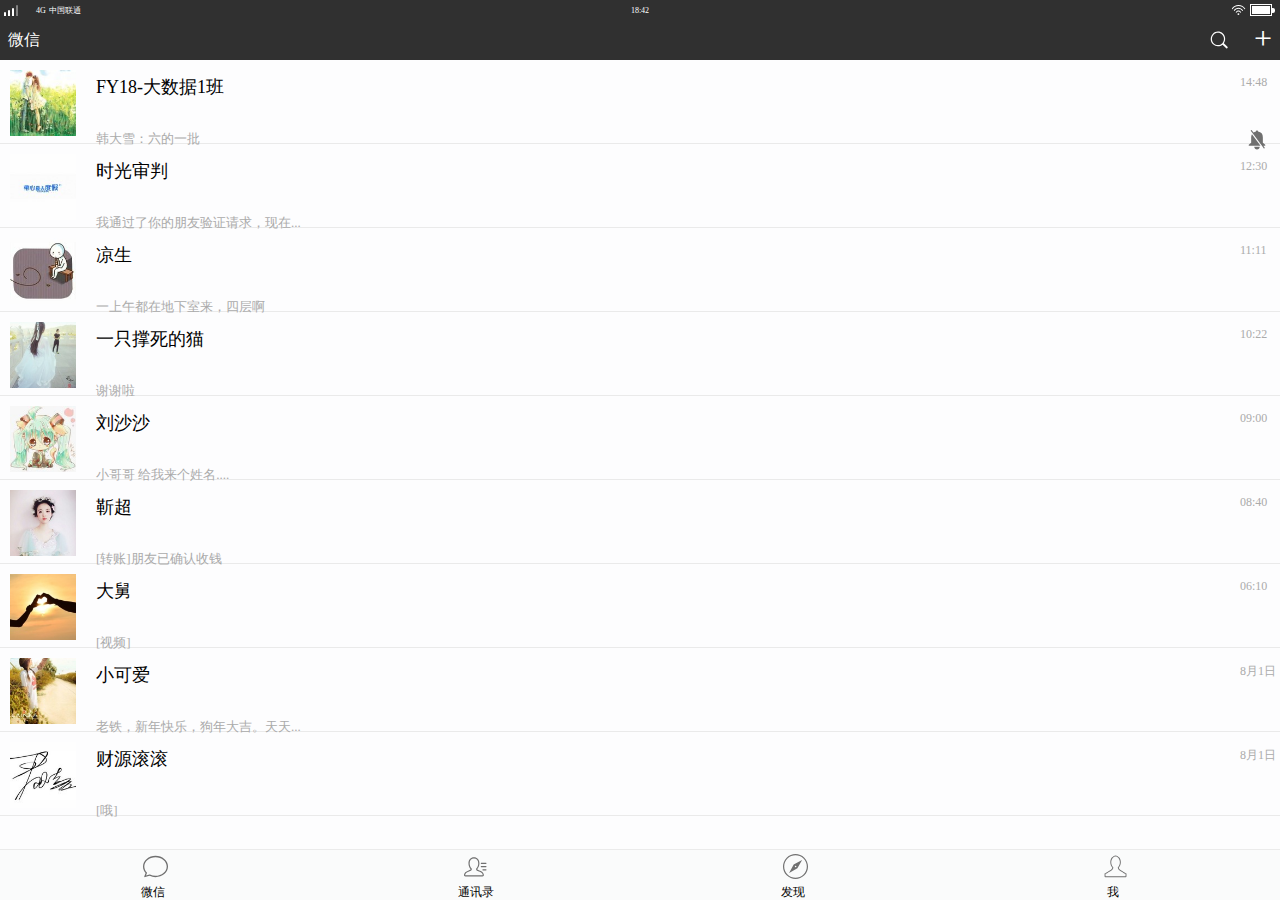
<file: page/index.html>
<!DOCTYPE html>
<html lang="en">
<head>
    <meta charset="UTF-8">
    <title>微信APP</title>
    <meta name="viewport" content="width=device-width, initial-scale=1.0, maximum-scale=1.0, user-scalable=0">
    <link rel="stylesheet" href="../css/common.css">
    <link rel="stylesheet" href="../css/container.css" >
    <link rel="stylesheet" href="../css/signal.css">
    <link rel="stylesheet" href="../css/title.css">

    <link rel="stylesheet" href="../css/menu.css">
</head>
<body>
<!--container start-->
<div class="container ">
    <!--signal start-->
    <div id="signal">
        <div id="signal-left">
            <div id="signal-area">
                <div class="signal-ok"></div>
                <div class="signal-ok"></div>
                <div class="signal-ok"></div>
                <div class="signal-err"></div>
            </div>
            <div id="xG" >4G</div>
            <div id="operation" >中国联通</div>
        </div>
        <div id="signal-center" class=" xy-center">18:42</div>
        <div id="signal-right" >
            <div id="wifi" >
                <div id="wifi-area" ></div>
                <div id="wifi-area" ></div>
                <div id="wifi-area" ></div>
                <div id="wifi-area" ></div>
            </div>
            <div id="battery"">
                <div id="battery-body"  >
                    <div id="battery-core" class="changing"></div>
                </div>
                <div id="battery-header"  ></div>
            </div>
        </div></div>
    <!--signal end-->
    <!--title start-->
    <div id="title" >
        <div id="title-left" >
            微信
        </div>
        <div id="title-center" >
            <a href="search.html"><div id="title-search"></div></a>
        </div>
        <div id="title-right">
            +
        </div>
        <div id="title-add-active" >
            <div class="title-add-active-after ">
                <div class="title-add-active-after-left "  id="add1"></div>
                <div class="title-add-active-after-right ">发起群聊</div>
            </div>
            <div class="title-add-active-after " >
                <div class="title-add-active-after-left "  id="add2"></div>
                <div class="title-add-active-after-right ">添加朋友</div>
            </div>
            <div class="title-add-active-after " >
                <div class="title-add-active-after-left "  id="add3"></div>
                <div class="title-add-active-after-right ">扫一扫</div>
            </div>
            <div class="title-add-active-after " >
                <div class="title-add-active-after-left " id="add4" ></div>
                <div class="title-add-active-after-right ">收付款</div>
            </div>
            <div class="title-add-active-after " >
                <div class="title-add-active-after-left " id="add5" ></div>
                <div class="title-add-active-after-right ">帮助与反馈</div>
            </div>
        </div>
    </div>
    <!--title end-->
    <!--dynamic start-->
    <div id="dynamic"></div>
    <!--dynamic end-->
    <!--menu start-->
    <div id="menu">
        <div class="menu-box " data-page="../page/dynamic/chat.html">
            <div class="menu-box-top" id="menu1"></div>
            <div class="menu-box-bottom ">&nbsp;&nbsp;微信</div>
        </div>
        <div class="menu-box " data-page="../page/dynamic/contacts.html">
            <div class="menu-box-top "id="menu2"></div>
            <div class="menu-box-bottom ">&nbsp;通讯录</div>
        </div>
        <div class="menu-box " data-page="../page/dynamic/discover.html">
            <div class="menu-box-top "id="menu3"></div>
            <div class="menu-box-bottom ">&nbsp;&nbsp;发现</div>
        </div>
        <div class="menu-box " data-page="../page/dynamic/me.html">
            <div class="menu-box-top "id="menu4"></div>
            <div class="menu-box-bottom ">&nbsp;&nbsp;&nbsp;&nbsp;我</div>
        </div>
    </div>
    <!--menu end-->
</div>
<!--container end-->
</body>
</html>
<!--引入脚本-->
<script src="../JS/jquery.js"></script>
<script src="../JS/router.js"></script>
<script src="../JS/index.js"></script>
</file>
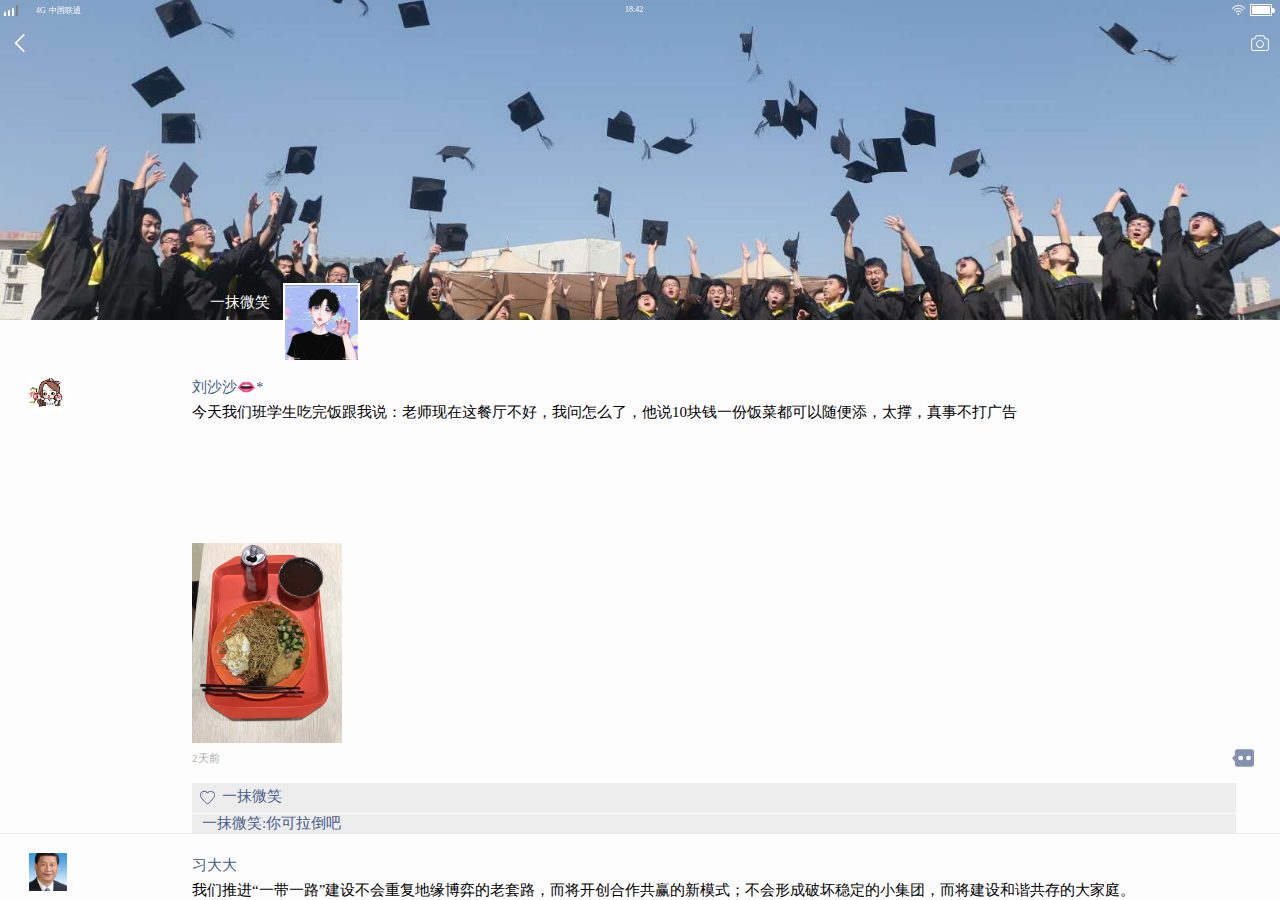
<file: page/friends.html>
<!DOCTYPE html>
<html lang="en">
<head>
    <meta charset="UTF-8">
    <title>微信APP</title>
    <meta name="viewport" content="width=device-width, initial-scale=1.0, maximum-scale=1.0, user-scalable=0">
    <link rel="stylesheet" href="../css/common.css">
    <link rel="stylesheet" href="../css/friends.css/container.css" >
    <link rel="stylesheet" href="../css/friends.css/signal.css">
    <link rel="stylesheet" href="../css/friends.css/title.css">
    <link rel="stylesheet" href="../css/friends.css/dynamic.css">
    <link rel="stylesheet" href="../css/menu.css">
</head>
<body>
<!--container start-->
<div class="container">
    <!--signal start-->
    <div id="signal">
        <div id="signal-left" >
            <div id="signal-area" >
                <div class="signal-ok"></div>
                <div class="signal-ok"></div>
                <div class="signal-ok"></div>
                <div class="signal-err"></div>
            </div>
            <div id="xG" >4G</div>
            <div id="operation" >中国联通</div>
        </div>
        <div id="signal-center" >18:42</div>
        <div id="signal-right" >
            <div id="wifi"  >
                <div id="wifi-area" ></div>
                <div id="wifi-area" ></div>
                <div id="wifi-area" ></div>
                <div id="wifi-area" ></div>
            </div>
            <div id="battery" >
                <div id="battery-body"  >
                     <div id="battery-core" class="changing"></div>
                </div>
                <div id="battery-header" ></div>
            </div>
        </div>
    </div>

<!--signal end-->
<!--title start-->
    <div id="title" >
        <a href="index.html"><div id="title-left" ></div></a>
         <div id="title-right" ></div>
    </div>
<!--title end-->
<!--dynamic start-->
    <div id="dynamic" >
        <div class="dynamic-friends" id="picture">
            <div id="dynamic-friends-picture">
                <div id="dynamic-friends-picture-left">一抹微笑</div>
                <div id="dynamic-friends-picture-right"></div>
            </div>
        </div>
        <div id="space" class=""></div>
        <div class="dynamic-friends-1 " id="friends-content-1">
            <div class="dynamic-friends-1-left ">
                <div class="dynamic-friends-1-left-header " id="dynamic-friends-1-left-header-1"></div>
            </div>
            <div class="dynamic-friends-1-right ">
                <div class="dynamic-friends-1-right-name ">刘沙沙👄*</div>
                <div class="dynamic-friends-1-right-text ">
                    今天我们班学生吃完饭跟我说：老师现在这餐厅不好，我问怎么了，他说10块钱一份饭菜都可以随便添，太撑，真事不打广告
                </div>
                <div class="dynamic-friends-1-right-picture  "><img src="../img/friend/刘沙沙1.jpg"></div>
                <div class="dynamic-friends-1-right-bottom ">
                    <div class="dynamic-friends-1-right-bottom-time ">
                        2天前
                    </div>
                    <div class="dynamic-friends-1-right-bottom-say-box" id="dynamic-friends-1-right-bottom-say-box-1">
                        <div class="dynamic-friends-1-right-bottom-say ">
                            <div class="dynamic-friends-1-right-bottom-say-left ">
                                <div class="dynamic-friends-1-right-bottom-say-left-1 "></div>
                                <div class="dynamic-friends-1-right-bottom-say-left-2 "><p class="n" id="g">取消</p><p class="m" id="h">赞</p></div>
                            </div>
                            <div class="dynamic-friends-1-right-bottom-say-right ">
                                <div class="dynamic-friends-1-right-bottom-say-right-1 "></div>
                                <div class="dynamic-friends-1-right-bottom-say-right-2 ">评论</div>
                            </div>
                        </div>
                    </div>
                    <div class="dynamic-friends-1-right-bottom-right " id="dynamic-friends-1-right-bottom-right-1"></div>
                </div>
                <div class="dynamic_friends_bottom " id="dynamic_friends_bottom_1">
                    <div class="dynamic_friends_bottom_left "></div>
                    <div class="dynamic_friends_bottom_right ">一抹微笑</div>
                </div>
                <div class="dynamic_friends_bottom_1 "><p class="nickname">一抹微笑:你可拉倒吧</p></div>
            </div>
        </div>
        <div class="dynamic-friends-1 " id="friends-content-2">
            <div class="dynamic-friends-1-left ">
                <div class="dynamic-friends-1-left-header " id="dynamic-friends-1-left-header-2"></div>
            </div>
            <div class="dynamic-friends-1-right ">
                <div class="dynamic-friends-1-right-name ">习大大</div>
                <div class="dynamic-friends-1-right-text ">
                    我们推进“一带一路”建设不会重复地缘博弈的老套路，而将开创合作共赢的新模式；不会形成破坏稳定的小集团，而将建设和谐共存的大家庭。
                </div>
                <div class="dynamic-friends-1-right-picture  "><img src="../img/friend/friend-content/一带一路.png"></div>
                <div class="dynamic-friends-1-right-bottom ">
                    <div class="dynamic-friends-1-right-bottom-time ">
                        2天前
                    </div>
                    <div class="dynamic-friends-1-right-bottom-say-box" id="dynamic-friends-1-right-bottom-say-box-2">
                        <div class="dynamic-friends-1-right-bottom-say ">
                            <div class="dynamic-friends-1-right-bottom-say-left ">
                                <div class="dynamic-friends-1-right-bottom-say-left-1 "></div>
                                <div class="dynamic-friends-1-right-bottom-say-left-2 "><p class="n" id="a">取消</p><p class="m" id="b">赞</p></div>
                            </div>
                            <div class="dynamic-friends-1-right-bottom-say-right ">
                                <div class="dynamic-friends-1-right-bottom-say-right-1 "></div>
                                <div class="dynamic-friends-1-right-bottom-say-right-2 ">评论</div>
                            </div>
                        </div>
                    </div>
                    <div class="dynamic-friends-1-right-bottom-right " id="dynamic-friends-1-right-bottom-right-2"></div>
                </div>
                <div class="dynamic_friends_bottom" id="dynamic_friends_bottom_2">
                    <div class="dynamic_friends_bottom_left "></div>
                    <div class="dynamic_friends_bottom_right ">一抹微笑</div>
                </div>
                <div class="dynamic_friends_bottom_1 "><p class="nickname">一抹微笑：支持习大大，加油</p></div>
            </div>
        </div>
        <div class="dynamic-friends-1 " id="friends-content-3">
            <div class="dynamic-friends-1-left ">
                <div class="dynamic-friends-1-left-header " id="dynamic-friends-1-left-header-3"></div>
            </div>
            <div class="dynamic-friends-1-right ">
                <div class="dynamic-friends-1-right-name ">叮咚</div>
                <div class="dynamic-friends-1-right-content ">
                    <div class="dynamic-friends-1-right-text " id="dynamic-friends-1-right-text-1">
                    清爽短隔蓝色，保湿CPB短管隔离 清爽型肌肤之钥妆隔离霜！ 修饰毛孔，令肌肤感觉清新，细致水凝！ 修饰毛孔，令肌肤细滑凝首先它蕴含吸油粉末能够最大限度地 减少粗大毛孔和提升皮肤光泽， 打造一个清新，粉嫩的底肤其次它能够与皮肤和 粉底迅速完美融合，并且半透明带一点点乳白色能打造雾面妆感。
                    </div>
                    <div class="dynamic-friends-1-right-text-hidden " id="dynamic-friends-1-right-text-hidden-1"><p class="full_text_btn">全文</p><p class="full_text_btn_no">收起</p></div>
                    <div class="dynamic-friends-1-right-picture  "><img src="../img/friend/friend-content/微信图片_20180804112415.jpg"></div>
                </div>
                    <div class="dynamic-friends-1-right-bottom ">
                    <div class="dynamic-friends-1-right-bottom-time ">
                        2天前
                    </div>
                    <div class="dynamic-friends-1-right-bottom-say-box" id="dynamic-friends-1-right-bottom-say-box-3">
                        <div class="dynamic-friends-1-right-bottom-say ">
                            <div class="dynamic-friends-1-right-bottom-say-left ">
                                <div class="dynamic-friends-1-right-bottom-say-left-1 "></div>
                                <div class="dynamic-friends-1-right-bottom-say-left-2 "><p class="n" id="c">取消</p><p class="m" id="d">赞</p></div>
                            </div>
                            <div class="dynamic-friends-1-right-bottom-say-right ">
                                <div class="dynamic-friends-1-right-bottom-say-right-1 "></div>
                                <div class="dynamic-friends-1-right-bottom-say-right-2 ">评论</div>
                            </div>
                        </div>
                    </div>
                    <div class="dynamic-friends-1-right-bottom-right " id="dynamic-friends-1-right-bottom-right-3"></div>
                </div>
                <div class="dynamic_friends_bottom" id="dynamic_friends_bottom_3">
                    <div class="dynamic_friends_bottom_left "></div>
                    <div class="dynamic_friends_bottom_right ">一抹微笑</div>
                </div>
                <!--<div class="dynamic_friends_bottom_1 "><p class="nickname">一抹微笑：</p></div>-->
            </div>
        </div>
        <div class="dynamic-friends-1 " id="friends-content-4">
            <div class="dynamic-friends-1-left ">
                <div class="dynamic-friends-1-left-header " id="dynamic-friends-1-left-header-4"></div>
            </div>
            <div class="dynamic-friends-1-right ">
                <div class="dynamic-friends-1-right-name ">时光审判</div>
                <div class="dynamic-friends-1-right-text ">
                    我们一定要为自己做的事情负责，感情伤人。

                    突然想再看一次大话西游，重新体会一次那句：带上金箍如何爱你，不戴金箍如何救你。

                    愿未来的我们，都好。
                </div>
                <div class="dynamic-friends-1-right-picture  "><img src="../img/friend/friend-content/大话西游.jpg"></div>
                <div class="dynamic-friends-1-right-bottom ">
                    <div class="dynamic-friends-1-right-bottom-time ">
                        2天前
                    </div>
                    <div class="dynamic-friends-1-right-bottom-say-box" id="dynamic-friends-1-right-bottom-say-box-4">
                        <div class="dynamic-friends-1-right-bottom-say ">
                            <div class="dynamic-friends-1-right-bottom-say-left ">
                                <div class="dynamic-friends-1-right-bottom-say-left-1 "></div>
                                <div class="dynamic-friends-1-right-bottom-say-left-2 "><p class="n" id="e">取消</p><p class="m" id="f">赞</p></div>
                            </div>
                            <div class="dynamic-friends-1-right-bottom-say-right ">
                                <div class="dynamic-friends-1-right-bottom-say-right-1 "></div>
                                <div class="dynamic-friends-1-right-bottom-say-right-2 ">评论</div>
                            </div>
                        </div>
                    </div>
                    <div class="dynamic-friends-1-right-bottom-right " id="dynamic-friends-1-right-bottom-right-4"></div>
                </div>
                <div class="dynamic_friends_bottom " id="dynamic_friends_bottom_4">
                    <div class="dynamic_friends_bottom_left "></div>
                    <div class="dynamic_friends_bottom_right ">一抹微笑</div>
                </div>
                <div class="dynamic_friends_bottom_1 "><p class="nickname">一抹微笑：嘻嘻</p></div>
            </div>
        </div>
    </div>
<!--dynamic end-->
</div>
<!--container end-->
</body>
</html>
<!--引入脚本-->
<script src="../JS/jquery.js"></script>
<script src="../JS/index.js"></script>
<script src="../JS/friends-say/friends-say.js"></script>
</file>
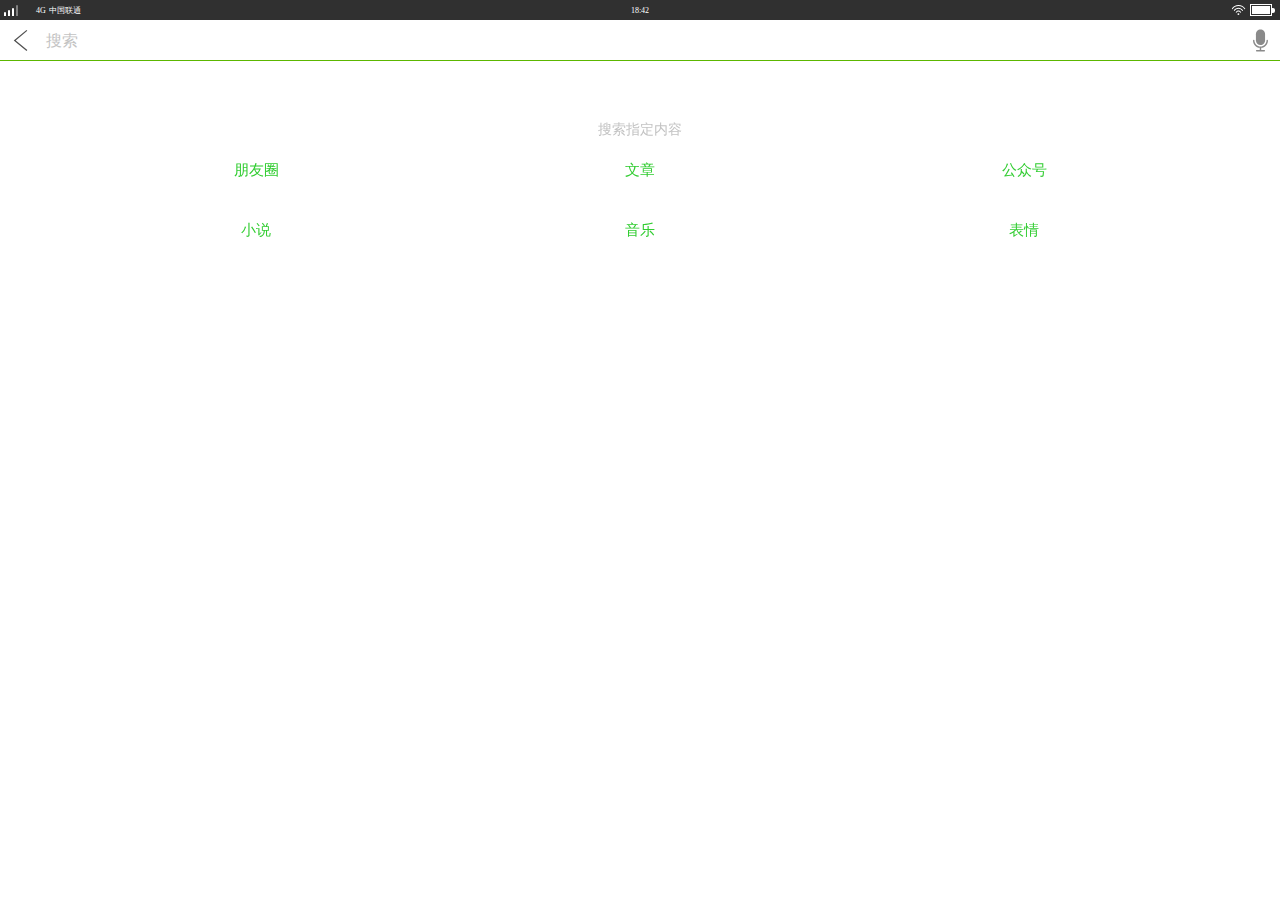
<file: page/search.html>
<!DOCTYPE html>
<html lang="en">
<head>
    <meta charset="UTF-8">
    <title>微信APP</title>
    <meta name="viewport" content="width=device-width, initial-scale=1.0, maximum-scale=1.0, user-scalable=0">
    <link rel="stylesheet" href="../css/common.css">
    <link rel="stylesheet" href="../css/container.css" >
    <link rel="stylesheet" href="../css/signal.css" >
    <link rel="stylesheet" href="../css/search.css/search.css" >
    <link rel="stylesheet" href="../css/search.css/content.css" >
</head>
<body>
<div id="search-change">
<!--container start-->
<div class="container ">
    <!--signal start-->
    <div id="signal" >
        <div id="signal-left">
            <div id="signal-area">
                <div class="signal-ok"></div>
                <div class="signal-ok"></div>
                <div class="signal-ok"></div>
                <div class="signal-err"></div>
            </div>
            <div id="xG" >4G</div>
            <div id="operation" >中国联通</div>
        </div>
        <div id="signal-center" class=" xy-center">18:42</div>
        <div id="signal-right" >
            <div id="wifi" >
                <div id="wifi-area" ></div>
                <div id="wifi-area" ></div>
                <div id="wifi-area" ></div>
                <div id="wifi-area" ></div>
            </div>
            <div id="battery"">
                <div id="battery-body"  >
                    <div id="battery-core" class="changing"></div>
                </div>
                <div id="battery-header"  ></div>
            </div>
        </div></div>
    <!--signal end-->
    <!--search start-->
    <div id="search" >
        <a href="index.html"><div id="search-left" ></div></a>
        <div id="search-center" >

                    <input id="input-1" type="text" value="搜索">

        </div>
        <div id="search-right" >

        </div>
    </div>
    <!--search end-->
    <!--content start-->
    <div id="content">
        <div id="content-import" >搜索指定内容</div>
        <div id="content-text" >
            <div class="content-text-1">朋友圈</div>
            <div class="content-text-1 ">文章</div>
            <div class="content-text-1">公众号</div>
            <div class="content-text-1 ">小说</div>
            <div class="content-text-1 ">音乐</div>
            <div class="content-text-1 ">表情</div>
        </div>
    </div>
    <!--content end-->
</div>
<!--container end-->
</div>
</body>
</html>
<!--引入脚本-->
<script src="../JS/jquery.js"></script>
<script src="../JS/index.js"></script>
</file>
<file: css/common.css>
.border{
    border: red solid 1px;
}
*{
    margin: 0px;
    padding: 0px;
    font-family: 微软雅黑;
    font-size: 8px;
}
.xy-center{
    display: flex;
    justify-content: center;
    align-items: center;
}
::-webkit-scrollbar{
    display: none;
}
a{
    text-decoration: none;
    color: black;
}
</file>
<file: css/container.css>
.container {
    position: fixed;
    height: 100%;
    width: 100%;
    /*background-color: #5CB700;*/
    flex-flow: column;
    justify-content: space-between;
    display: flex;
}
.word{
    height: 300px;
    width: 100%;
    /*display: flex;*/
    /*flex-flow: column;*/
    /*justify-content: space-between;*/
}
.word-top{
    height: 18%;
    width: 100%;
    display: flex;
    justify-content: space-between;
}
.word-top-left{
    height: 100%;
    width: 14%;
}
.word-top-center{
    height: 100%;
    flex: 1;
}
.word-top-right{
    height:  100%;
    width: 14%;
}
.word-text{
    width: 100%;
    height: 82%;
    display: flex;
    flex-flow: column;
    justify-content: flex-start;
    /*justify-content: space-around;*/
}
.content-text-1{
    height: 25%;
   width: 100%;
    /*display: flex;*/
    /*justify-content: space-around;*/
}
/*.content-text-1-1{*/
    /*height: 10%;*/
    /*width: 100%;*/
/*}*/
</file>
<file: css/signal.css>
#signal{
    height: 20px;
    background-color: #303030;
    display: flex;
    color: white;
    justify-content: space-between;
    font-weight: 100 ;
}
#signal-left div{
    margin-left: 3px;
}
#signal-left{
     flex: 1;
    justify-content: flex-start;
    align-items: center;
    display: flex;
    }
#signal-center{
    height: 22px;
    width: 30px;
    line-height: 22px;
}
#signal-right{
     flex: 1;
    justify-content: flex-end;
    align-items: center;
    display: flex;
}
/*#signal-right div{*/
    /*margin-right: 2px;*/
/*}*/
/*信号*/
#signal-area{
    height: 13px;
    width: 30px;
    display: flex;
    align-items: flex-end;
}
#signal-area div{
    width: 2px;
    /*background-color: white;*/
    margin: 1px;
    border-radius: 2px 2px 0px 0px;
}
#signal-area div:nth-child(1){
    height: 4px;
}
#signal-area div:nth-child(2){
    height: 6px;
}
#signal-area div:nth-child(3){
    height: 8px;
}
#signal-area div:nth-child(4){
    height: 11px;
}
.signal-ok{
   background-color: white;
}
.signal-err{
    background-color: gray;

}
#battery{
    height: 13px;
    width: 30px;
    display: flex;
    align-items: center;
}
#battery-body{
    height:10px;
    width:20px ;
    border: white solid 1px;
}
#battery-header{
    height: 5px;
    width: 3px;
    background-color: white;
    border-radius: 0px 2px 2px 0px;
}
#battery-core{
    height: 8px;
    width: 18px;
    background-color: white;

    margin: 1px;
}
@keyframes change {
    0%{
        width: 1px;
        background-color: red;
    }
    20%{
        width: 6px;
        background-color: yellow;
    }
    75%{
        width: 12px;
        background-color: white;
    }
    100%{
        width: 18px;
        background-color: white;
    }
}
.changing{
    animation: change 6s linear infinite;
}


#wifi{
    height: 12px;
    width: 20px;
    margin-right: 2px;
    background-image: url(../img/small/wifi.svg);
    background-size: 15px 15px;
    background-position: center;
    background-repeat: no-repeat;
}
#wifi-area{
    height: 3px;
    width: 18px;
    justify-content: center;
}
#wifi-area:nth-child(1){
    width:16px;
    /*background-color: white;*/
}

#wifi-area:nth-child(2){
    width:13px;
    /*background-color: white;*/
    margin-left: 1px;
}
#wifi-area:nth-child(3){
    width: 9px;
    /*background-color: white;*/
    margin-left: 3px;
    /*position: absolute;*/
    /*clip-path: polygon(0% -50%,0% 0%,0% -50%,0% 0%);*/
}
#wifi-area:nth-child(4){
    width: 3px;
    /*background-color: white;*/
    border-radius: 50%;
    margin-left: 6px;
}
</file>
<file: css/title.css>
#title{
    height: 40px;
    background-color: #303030;
    color: white;
    display: flex;
    justify-content: space-between;
    align-items: center;
    position: relative;
}
#title-left{
    font-size: 16px;
    margin-left: 8px;
}
#title-right{
    margin-top: -4px;
    font-size: 32px;
    margin-right: 8px;
}
#title-center{
    flex: 1;
    height: 40px;
    display: flex;
    justify-content: flex-end;
    align-items: center;
    margin-right: 25px;
}
#title-search{
    height: 20px;
    width: 20px;
    background-image: url(../img/small/搜索.svg);
    background-repeat: no-repeat;
    background-size: cover;
}
#title-add-active{
    height: 200px;
    width: 180px;
    background-color: #393A3F;
    position: absolute;
    top: 39px;
    left: 180px;
    display: none;
    font-weight: 100;
}
.title-add-active-after{
    height: 38px;
    width: 100%;
    display: flex;
    justify-content: space-between;
}
.title-add-active-after-left{
    height: 38px;
    width: 38px;
    background-size: 25px 25px;
    background-repeat: no-repeat;
    background-position: center;
}
.title-add-active-after-right{
    height: 38px;
    flex: 1;
    font-size: 15px;
    margin-top: 10px;
    margin-left: 10px;
}
#add1{
    background-image: url(../img/small/消息1.svg);
}
#add2{
    background-image: url(../img/small/添加朋友.svg);
}
#add3{
    background-image: url(../img/small/扫一扫.svg);
}
#add4{
    background-image: url(../img/small/收付款.svg);
}
#add5{
    background-image: url(../img/small/信封.svg   );
}
</file>
<file: css/menu.css>
#menu{
    display: flex;
    height: 50px;
    justify-content: space-around;
    background-color: #FAFBFB;
    border-top: #ebebeb solid 1px;
}
.menu-box{
    height: 50px;
    width: 50px;
}
.menu-box-top{
    height: 25px;
    width: 25px;
    margin-left: 8px;
    margin-top: 4px;
}
#menu1{
    background-image: url(../img/small/消息.svg);
    background-size: cover;
    background-repeat: no-repeat;
}
#menu2{
    background-image: url(../img/small/通讯录.svg);
    background-size: cover;
    background-repeat: no-repeat;
}
#menu3{
    background-image: url(../img/small/发现.svg);
    background-size: cover;
    background-repeat: no-repeat;
}
#menu4{
    background-image: url(../img/small/我.svg);
    background-size: cover;
    background-repeat: no-repeat;
}
.menu-box-bottom{
    height: 25px;
    width: 50px;
    margin-top: 5px;
    font-size: 12px;
}
</file>
<file: css/friends.css/container.css>
.container {
    position: fixed;
    height: 100%;
    width: 100%;
    /*background-color: #5CB700;*/
    flex-flow: column;
    justify-content: space-between;
    display: flex;
}
</file>
<file: css/friends.css/signal.css>
#signal{
    height: 20px;
    width: 100%;
    /*background-color: #303030;*/
    display: flex;
    color: white;
    justify-content: space-between;
    font-weight: 100;
    position: absolute;
    z-index: 999;
}
#signal-left div{
    margin-left: 3px;
}
#signal-left{
     flex: 1;
    justify-content: flex-start;
    align-items: center;
    display: flex;
    }
#signal-center{
    height: 22px;
    width: 30px;
    margin-top: 5px;
}
#signal-right{
     flex: 1;
    justify-content: flex-end;
    align-items: center;
    display: flex;
}
/*#signal-right div{*/
    /*margin-right: 2px;*/
/*}*/
/*信号*/
#signal-area{
    height: 13px;
    width: 30px;
    display: flex;
    align-items: flex-end;
}
#signal-area div{
    width: 2px;
    /*background-color: white;*/
    margin: 1px;
    border-radius: 2px 2px 0px 0px;
}
#signal-area div:nth-child(1){
    height: 4px;
}
#signal-area div:nth-child(2){
    height: 6px;
}
#signal-area div:nth-child(3){
    height: 8px;
}
#signal-area div:nth-child(4){
    height: 11px;
}
.signal-ok{
   background-color: white;
}
.signal-err{
    background-color: gray;

}
#battery{
    height: 13px;
    width: 30px;
    display: flex;
    align-items: center;
}
#battery-body{
    height:10px;
    width:20px ;
    border: white solid 1px;
}
#battery-header{
    height: 5px;
    width: 3px;
    background-color: white;
    border-radius: 0px 2px 2px 0px;
}
#battery-core{
    height: 8px;
    width: 18px;
    background-color: white;

    margin: 1px;
}
@keyframes change {
    0%{
        width: 1px;
        background-color: red;
    }
    20%{
        width: 6px;
        background-color: yellow;
    }
    75%{
        width: 12px;
        background-color: white;
    }
    100%{
        width: 18px;
        background-color: white;
    }
}
.changing{
    animation: change 6s linear infinite;
}


#wifi{
    height: 12px;
    width: 20px;
    margin-right: 2px;
    background-image: url(../../img/small/wifi.svg);
    background-size: 15px 15px;
    background-position: center;
    background-repeat: no-repeat;
}
#wifi-area{
    height: 3px;
    width: 18px;
    justify-content: center;
}
#wifi-area:nth-child(1){
    width:16px;
    /*background-color: white;*/
}

#wifi-area:nth-child(2){
    width:13px;
    /*background-color: white;*/
    margin-left: 1px;
}
#wifi-area:nth-child(3){
    width: 9px;
    /*background-color: white;*/
    margin-left: 3px;
    /*position: absolute;*/
    /*clip-path: polygon(0% -50%,0% 0%,0% -50%,0% 0%);*/
}
#wifi-area:nth-child(4){
    width: 3px;
    /*background-color: white;*/
    border-radius: 50%;
    margin-left: 6px;
}
</file>
<file: css/friends.css/title.css>
#title{
    height: 65px;
    width: 100%;
    color: white;
    display: flex;
    justify-content: space-between;
    align-items: center;
    position: absolute;
    z-index: 999;
}
#title-left{
    margin-top: 20px;
    height: 40px;
    width: 40px;
    background-image: url(../../img/small/箭头左.svg);
    background-position: center;
    background-size: 18px 18px;
    background-repeat: no-repeat;
}
#title-right{
    margin-top: 20px;
    height: 40px;
    width: 40px;
    background-image: url(../../img/small/相机.svg);
    background-position: center;
    background-size: 20px 20px;
    background-repeat: no-repeat;
}
</file>
<file: css/friends.css/dynamic.css>
#dynamic{
    height: 100%;
    width: 100%;
    flex: 1;
    background-color: #FDFDFE;
    overflow: scroll;
    position: absolute;
    z-index: 99;
    clear: both;
}
.dynamic-friends{
    height: 320px;
    width: 100%;
}
#picture{
    position: relative;
    z-index: 9;
    background-image: url(../../img/friend/背景/背景.jpg);
    background-size: cover ;
    background-position: center;
    background-repeat: no-repeat;
}
#dynamic-friends-picture-left{
    font-size: 15px;
    margin-top: 10px;
    color: white;
}
#dynamic-friends-picture-right{
    background-image: url(../../img/header/myslef.png);
    background-size: cover ;
    background-position: center;
    background-repeat: no-repeat;
}
#dynamic-friends-picture{
    height: 75px;
    width: 150px;
    position: absolute;
    top: 283px;
    left: 210px;
    display: flex;
    z-index: 99;
}
#dynamic-friends-picture-left{
    height: 75px;
    flex: 1;
}
#dynamic-friends-picture-right{
    height: 75px;
    flex: 1;
    border: white solid 2px;
}
#space{
    height: 36px;
    width: 100%;
}
.dynamic-friends-1{
    width: 100%;
    /*height: 280px;*/
    display: flex;
    border-bottom: #ececec solid 1px;
    float: top;
    clear: both;
}
.dynamic-friends-1-left{

    width: 15%;
    }
.dynamic-friends-1-left-header{
    height: 38px;
    width: 38px;
    margin-top: 10%;
    margin-left: 15%;
    background-size: cover;
    background-position: center;
    background-repeat: no-repeat;
}

.dynamic-friends-1-right{
    /*height: 100%;*/
    flex: 1;
    display: flex;
    flex-flow: column;
    justify-content: space-between;
    float: right;
    clear: both;
}
.dynamic-friends-1-right-name{
    height: 25px;
    width: 100%;
    font-size: 15px;
    color: #465c89;
    margin-top: 2%;
}
.dynamic-friends-1-right-bottom{
    height: 30px;
    width: 100%;
    display: flex;
    justify-content: space-between;
}
.dynamic-friends-1-right-content{
    width: 100%;
    /*height: 78%;*/
    float: left;
}
.dynamic-friends-1-right-text{
    float: left;
    height: 140px;
    margin-right: 4%;
    font-size: 15px;
    min-height: 10px;
    overflow: hidden;
}
#dynamic-friends-1-right-text-1{
    float: left;
    height: 120px;
    margin-right: 4%;
    font-size: 15px;
    min-height: 10px;
    overflow: hidden;
}

.dynamic-friends-1-right-text-hidden{
    width: 100%;
    height: 25px;
    float: left;
}
.full_text_btn{
    font-size: 15px;
    color: #465c89 ;
}
.full_text_btn_no{
    font-size: 15px;
    color: #465c89;
}
.dynamic-friends-1-right-picture{
    float: left;
    display: flex;
    justify-content:flex-start;
    align-items: flex-start;
}
.dynamic-friends-1-right-picture img{
    max-height: 200px;
    max-width: 200px;
}

.dynamic-friends-1-right-bottom-time{
    height: 30px;
    width: 55px;
    text-align: left;
    line-height: 30px;
    color: #ababab;
    font-size: 11px;
}
.dynamic-friends-1-right-bottom-say-box{
    height: 30px;
    flex: 1;
    margin-right: 5%;
    display: none;
}
.dynamic-friends-1-right-bottom-say{
    height: 30px;
    flex: 1;
    background-color: #303030;
    margin-left: 10%;
    margin-right: 5%;
    display: flex;
    justify-content: space-between;
}
.dynamic-friends-1-right-bottom-say-left{
     height: 30px;
     flex: 1;
    display: flex;
}
.dynamic-friends-1-right-bottom-say-right{
    height: 30px;
    flex: 1;
    display: flex;
}

.dynamic-friends-1-right-bottom-right{
    height: 30px;
    width: 30px;
    margin-right: 2%;
    background-image: url(../../img/small/评论1.svg);
    background-position: center;
    background-size: 22px 22px;
    background-repeat: no-repeat;
}
.dynamic-friends-1-right-bottom-say-left-1{
    height: 100%;
    width: 50%;
    background-image: url(../../img/small/爱心.svg);
    background-size: 25px 20px;
    background-repeat: no-repeat;
    background-position: right;
}
.dynamic-friends-1-right-bottom-say-left-2{
    height: 100%;
    width: 50%;
    color: white;
    font-size: 13px;
    line-height: 220%;
}
.dynamic-friends-1-right-bottom-say-right-1{
    height: 100%;
    width: 50%;
    background-image: url(../../img/small/评论.svg);
    background-size: 25px 18px;
    background-repeat: no-repeat;
    background-position: right;
}
.dynamic-friends-1-right-bottom-say-right-2{
    height: 100%;
    width: 50%;
    color: white;
    font-size: 13px;
    line-height: 220%;
}
.dynamic_friends_bottom{
    height: 30px;
    width: 96%;
    font-size: 15px;
    background-color: #ededed;
    border-bottom: #fdfdfe solid 1px;
    display: flex;
    margin-top: 10px;
}
.dynamic_friends_bottom_left{
    height: 30px;
    width: 30px;
    background-image: url(../../img/friend/small/赞.svg);
    background-repeat: no-repeat;
    background-position: center;
    background-size: 15px 15px;
}
.dynamic_friends_bottom_right{
    height: 100%;
    flex: 1;
    font-size: 15px;
    color: #465c89;
    margin-top: 4px;
}
.dynamic_friends_bottom_1{
    float: left;
    width: 96%;
    font-size: 15px;
    background-color: #ededed;
    text-indent: 10px;
}
p.nickname{
    font-size: 15px;
    color: #465c89;
}
p.n{
    color: white;
    font-size: 13px;
    line-height: 220%;
}
p.m{
    color: white;
    font-size: 13px;
    line-height: 220%;
}
#dynamic-friends-1-left-header-1{
    background-image: url(../../img/header/刘沙沙.jpg);
}
#dynamic-friends-1-left-header-2{
    background-image: url(../../img/friend/friendsheader/习大大.jpg);
}
#dynamic-friends-1-left-header-3{
    background-image: url(../../img/friend/friendsheader/微信图片_20180804112400.jpg);
}
#friends-content-3{
    float: right;
    clear: both;
}
#dynamic-friends-1-left-header-4{
    background-image: url(../../img/friend/friendsheader/时光审判.jpg);
}
</file>
<file: css/search.css/search.css>
#search{
     height: 40px;
    width: 100%;
    display: flex;
    justify-content: space-between;
    background-color: white;
}
#search-left{
    height: 40px;
    width: 40px;
    background-image: url(../../img/small/返回.svg);
    background-size: 25px 25px;
    background-repeat: no-repeat;
    background-position: center;
}
#search-center{
    height: 40px;
    flex: 1;
}
#search-right{
    height: 40px;
    width: 40px;
    background-image: url(../../img/small/语音.svg);
    background-size: 25px 25px;
    background-repeat: no-repeat;
    background-position: center;
}
#input-1{
    height: 40px;
    width: 100%;
    text-align: left;
    font-size: 16px;
    color: #c3c3c3;
    text-indent: 5px;
    outline: 0px;
    caret-color:yellowgreen;
    border: white solid 1px;
}
</file>
<file: css/search.css/content.css>
#content{
    width: 100%;
    flex: 1;
    position: relative;
    border-top: #5CB700 solid 1px;
}
#content-import{
    height: 30px;
    width: 100%;
    text-align: center;
    position: absolute;
    top: 60px;
    font-size: 14px;
    color: #c3c3c3;
}
#content-text{
    height: 100px;
    width: 100%;
    position: absolute;
    top: 90px;
    display: flex;
    flex-flow: wrap;
    justify-content: center;
}
.content-text-1{
    height: 50px;
    width: 30%;
    font-size: 15px;
    color: limegreen;
    text-align: center;
    margin-top: 10px;
    font-weight: 540;
}
</file>
